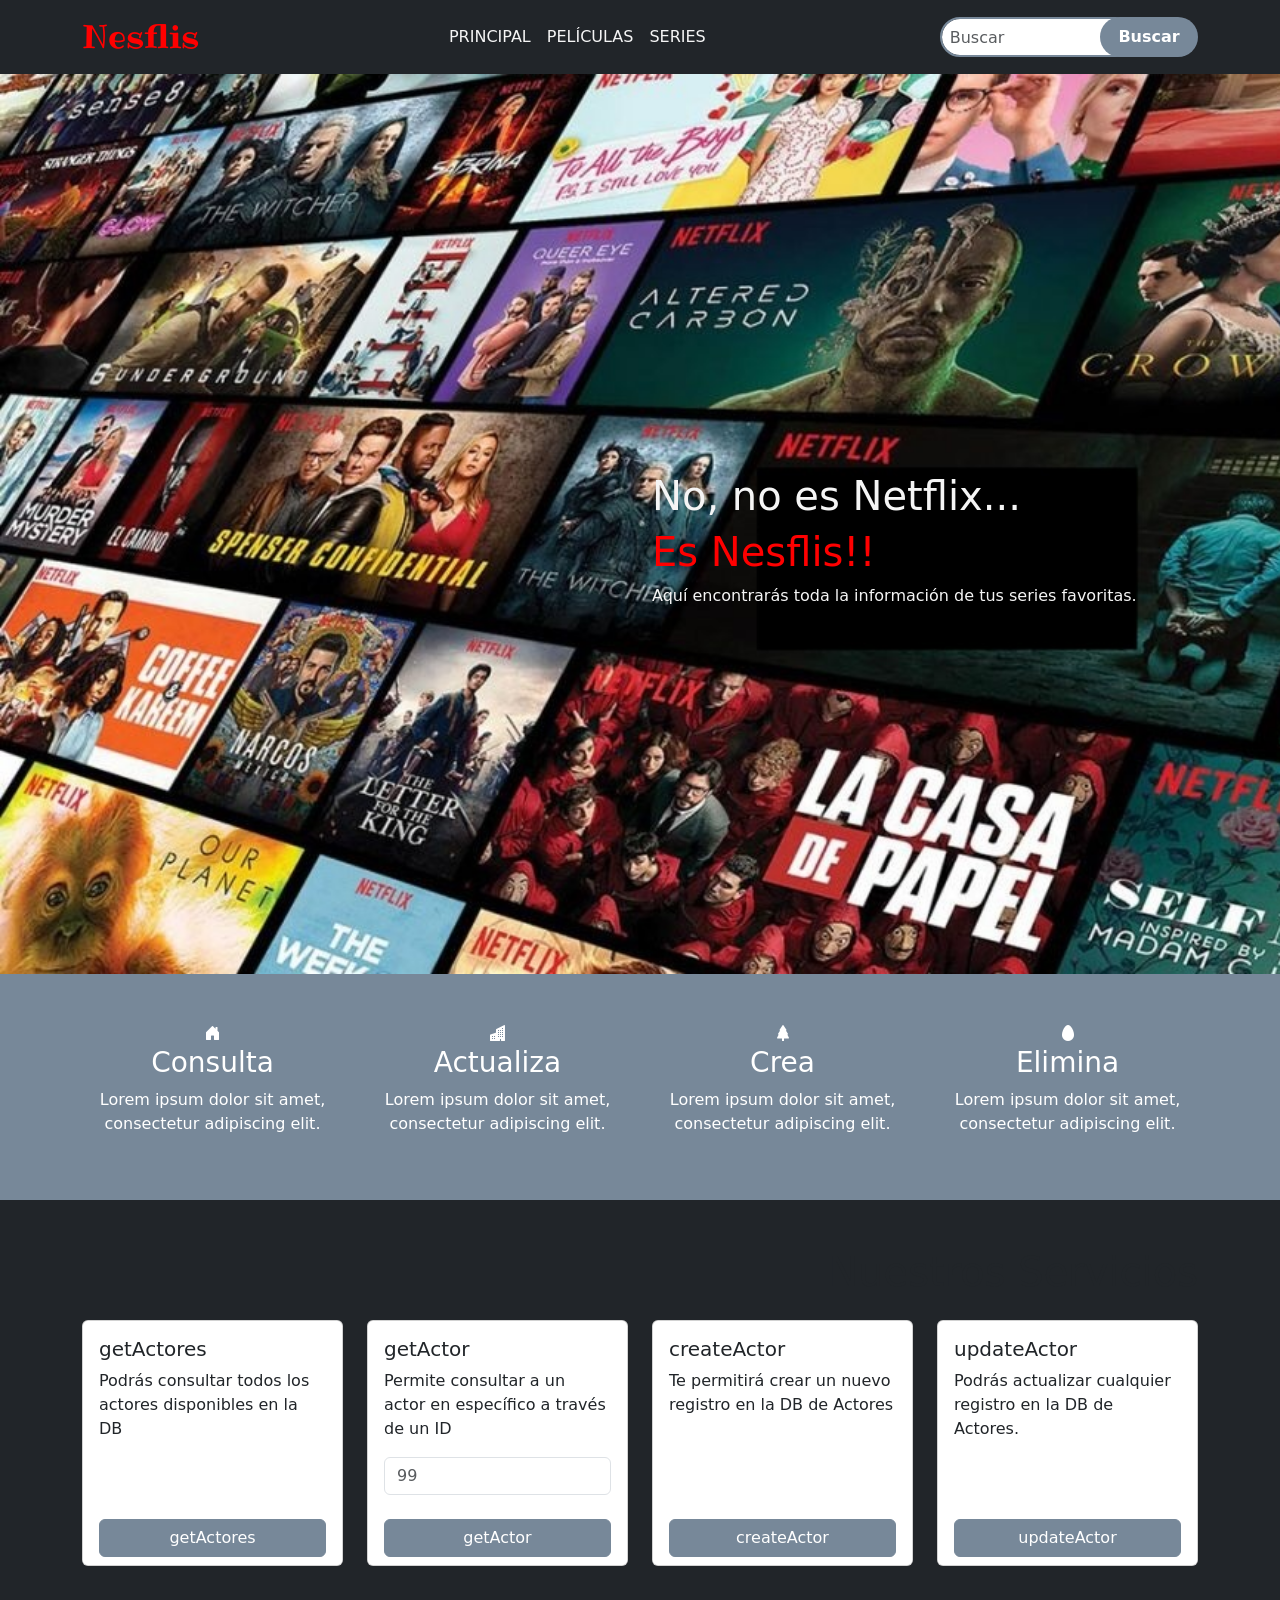
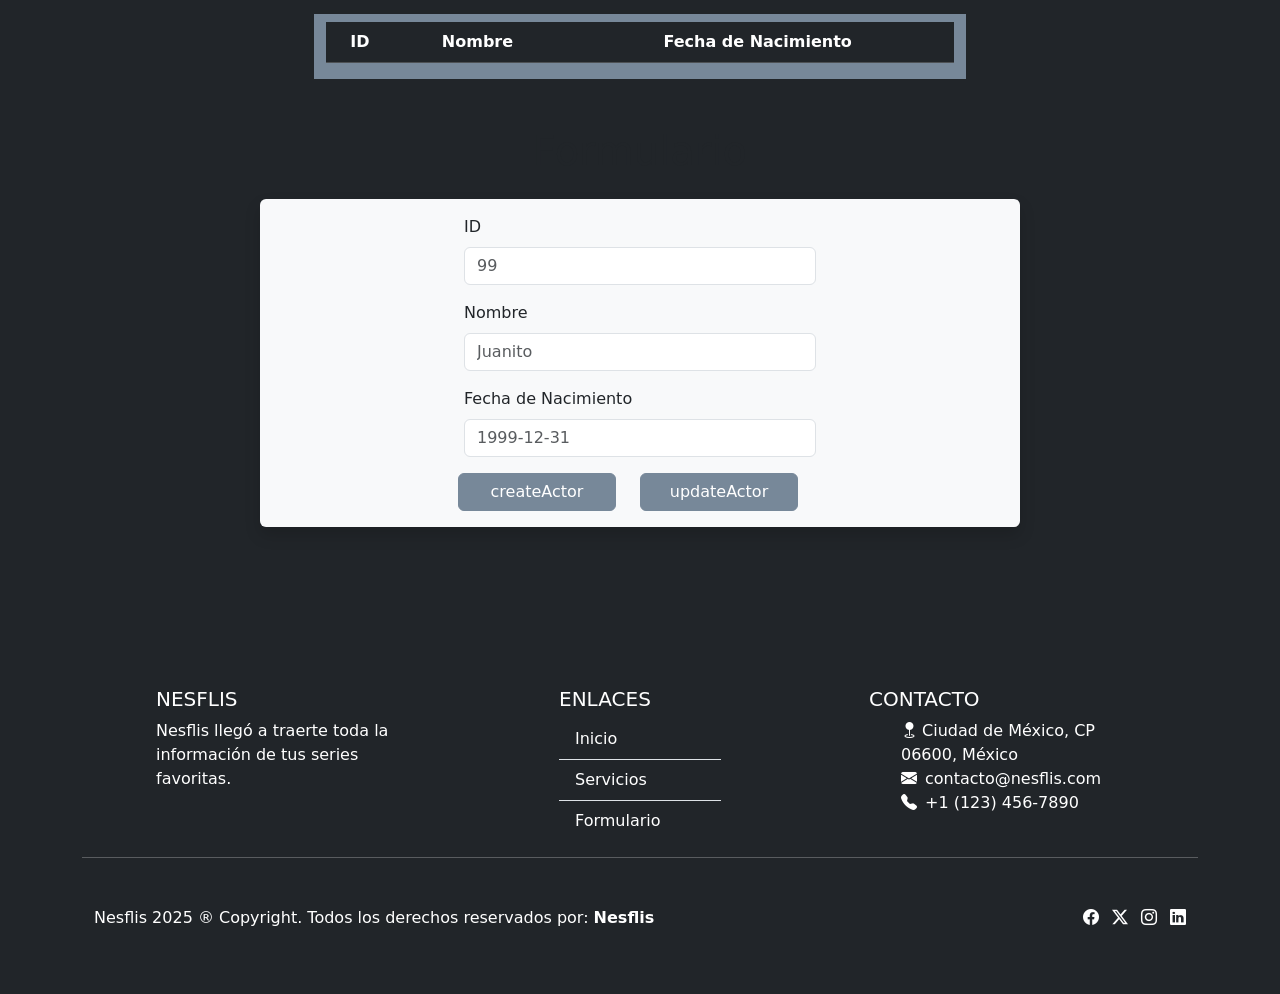
<file: index.html>
<!DOCTYPE html>
<html lang="en">
<head>
    <meta charset="UTF-8">
    <meta name="description" content="Creando un BackEnd y FrontEnd">
    <meta name="keywords" content="API, HTML, Einventiva, CSS, JavaScript">
    <meta name="viewport" content="width=device-width, initial-scale=1.0">
    <meta name="author" content="Felipe González">
    <meta name="viewport" content="width=device-width, initial-scale=1.0">
    <title>Nesflis</title>
    <link href="https://cdn.jsdelivr.net/npm/bootstrap@5.3.3/dist/css/bootstrap.min.css" rel="stylesheet" integrity="sha384-QWTKZyjpPEjISv5WaRU9OFeRpok6YctnYmDr5pNlyT2bRjXh0JMhjY6hW+ALEwIH" crossorigin="anonymous">
    <link rel="stylesheet" href="./css/style.css">
    <link rel="preconnect" href="https://fonts.googleapis.com">
    <link rel="preconnect" href="https://fonts.gstatic.com" crossorigin>
    <link href="https://fonts.googleapis.com/css2?family=Ribeye&family=Sour+Gummy:ital,wght@0,100..900;1,100..900&display=swap" rel="stylesheet">
    <link rel="stylesheet" href="https://cdn.jsdelivr.net/npm/bootstrap-icons@1.11.3/font/bootstrap-icons.min.css">
</head>

<script>

  function getActor(){
    
    const id = document.getElementById('idGet').value;
    const apiURL = 'http://localhost:3001/actores/' + id;
    
      fetch(apiURL,{
        method: "GET",
        dataType: "json",
        headers: {
            'Content-Type': 'application/json'
            }
      })
      .then(res => res.json())
      .then(data => {

        console.log(data)

        let tableBody = ``;
        let i = 0;
        
        tableBody += `<tr>
        <td>${data.actor_id}</td>
        <td>${data.nombre}</td>
        <td>${data.fecha_nacimiento}</td>
        </tr>`
          

        
        document.getElementById('titleTable').innerHTML = 'Datos getActor';
        document.getElementById('tableDatos').innerHTML = tableBody;  
      })
      .catch(error => {
            console.error('Error fetching data: :(', error);
        });
  }

  function getActores(){
    const apiURL = 'http://localhost:3001/actores';
    
      fetch(apiURL,{
        method: "GET",
        dataType: "json",
        headers: {
            'Content-Type': 'application/json'
            }
      })
      .then(res => res.json())
      .then(data => {

        console.log(data)

        let tableBody = ``;
        let i = 0;
        data.map(e =>{
          tableBody += `<tr>
          <td>${e.actor_id}</td>
          <td>${e.nombre}</td>
          <td>${e.fecha_nacimiento}</td>
          </tr>`
          }

        )
        document.getElementById('titleTable').innerHTML = 'Datos getActores';
        document.getElementById('tableDatos').innerHTML = tableBody;  
      })
      .catch(error => {
            console.error('Error fetching data: :(', error);
        });
  }

  function createActor(){
    const apiURL = 'http://localhost:3001/actores';
    
    const name = document.getElementById('namef').value;
    const birthday = document.getElementById('birthday').value;

    const datapost = {
      "name": name,
      "birthday": birthday
    }

    console.log(JSON.stringify(datapost));

    fetch(apiURL, {
      method: 'POST',
      headers: { 'Content-Type': 'application/json' },
      body: JSON.stringify(
            datapost
          ) 
      })
      .then(res => 
      res.text()
      )
      .then(data => {
        console.log('Información enviada',data);
        document.getElementById('tituloPOST').innerHTML = 'Actor Creado - Respuesta del Servidor:'
        document.getElementById('mensajePOST').innerHTML = data;
      })
      .catch(err => console.error('Error:', err));
    
  }

  function updateActor(){
    const id = document.getElementById('idf').value;

    const apiURL = 'http://localhost:3001/actores/' + id;
     
    const name = document.getElementById('namef').value;
    const birthday = document.getElementById('birthday').value;

    const datapost = {
      "name": name,
      "birthday": birthday
    }

    console.log('console',JSON.stringify(datapost));

    fetch(apiURL, {
      method: 'PUT',
      headers: { 'Content-Type': 'application/json' },
      body: JSON.stringify(
            datapost
          ) 
      })
      .then(res => res.text())
      .then(data => {
        console.log('Información actualizada',data);
        document.getElementById('tituloPOST').innerHTML = 'Actor Actualizado - Respuesta del Servidor:'
        document.getElementById('mensajePOST').innerHTML = data;
      })
      .catch(err => console.error('Error:', err));


  }

</script>


<body id="inicio" class="bg-dark">
    <nav class="navbar navbar-expand-lg bg-dark sticky-top">
        <div class="container">
          <a class="navbar-brand ribeye-regular fs-2 sticky-top" href="#inicio">Nesflis</a>
          <button class="navbar-toggler" type="button" data-bs-toggle="collapse" data-bs-target="#navbarSupportedContent" aria-controls="navbarSupportedContent" aria-expanded="false" aria-label="Toggle navigation">
            <span class="navbar-toggler-icon"></span>
          </button>
          <div class="collapse navbar-collapse text-uppercase" id="navbarSupportedContent">
            <ul class="navbar-nav m-auto mb-2 mb-lg-0">
              <li class="nav-item">
                <a class="nav-link active" aria-current="page" href="#" style="color: whitesmoke;">Principal</a>
              </li>
              <li class="nav-item">
                <a class="nav-link" href="#" style="color: whitesmoke;">Películas</a>
              </li>
              <li class="nav-item">
                <a class="nav-link" aria-disabled="true" style="color: whitesmoke;">Series</a>
              </li>
            </ul>
            <form class="d-flex" role="search">
              <input class="form-control px-2 search" type="search" placeholder="Buscar" aria-label="Search">
              <button class="btn0" type="submit">Buscar</button>
            </form>
          </div>
        </div>
    </nav>
    <section class="hero"> <!-- position-relative-->
        <div class="container">
            <div class="row min-vh-100 align-items-center">
                <div class="col-6">
                </div>
                <div class="col-lg-6 text-left pt-5 "> <!--position-absolute start-50 bottom-50 end-50-->
                    <h1 style="color: whitesmoke;">No, no es Netflix...</h1>
                    <h1 style="color: red;">Es Nesflis!!</h1>
                    <p class="text-body-light" style="color: whitesmoke;">Aquí encontrarás toda la información de tus series favoritas.</p>
                </div>
            </div>
        </div>
    </section>
    <section class="features">
        <div class="container">
            <div class="row text-center text-white py-5">
                <div class="col-3">
                    <i class="bi bi-house-door-fill"></i>
                    <h3>Consulta</h3>
                    <p>Lorem ipsum dolor sit amet, consectetur adipiscing elit.</p>
                </div>
                <div class="col-3">
                    <i class="bi bi-buildings-fill"></i>
                    <h3>Actualiza</h3>
                    <p>Lorem ipsum dolor sit amet, consectetur adipiscing elit.</p>
                </div>
                <div class="col-3">
                  <i class="bi bi-tree-fill"></i>
                    <h3>Crea</h3>
                    <p>Lorem ipsum dolor sit amet, consectetur adipiscing elit.</p>
                </div>
                <div class="col-3">
                    <i class="bi bi-egg-fill"></i>
                    <h3>Elimina</h3>
                    <p>Lorem ipsum dolor sit amet, consectetur adipiscing elit.</p></div>
                </div>
            </div>
        </div>
    </section>

    <section id="services">
      <div class="container py-5">
        <h1 class="mb-4 text-end">Nuestros Servicios</h1>
        <div class="row g-4">

          <div class="col-12 col-sm-6 col-lg-4 col-xl-3">
            <div class="card h-100">
              <!-- <img src="./assets/img/paquetaxo.webp" class="card-img-top" alt="paquetaxo"> -->
              <div class="card-body">
                <h5 class="card-title">getActores</h5>
                <p class="card-text">Podrás consultar todos los actores disponibles en la DB</p>
                <!-- <p class="card-text text-end"><strong>$9.99</strong></p> -->
              </div>
              <div class="card-footer bg-white border-top-0">
                <button class="btn btn-primary btnn w-100" onclick="getActores()"><a href="#titleTable" style="text-decoration: none; color: white;">getActores</a></button>
              </div>
            </div>
          </div>

          <div class="col-12 col-sm-6 col-lg-4 col-xl-3">
            <div class="card h-100">
              <!-- <img src="./assets/img/aceite.webp" class="card-img-top" alt="aceite"> -->
              <div class="card-body">
                <h5 class="card-title">getActor</h5>
                <p class="card-text">Permite consultar a un actor en específico a través de un ID</p>
                <!-- <p class="card-text text-end"><strong>$19.99</strong></p> -->
                 <input type="number" class="form-control" id="idGet" placeholder="99">

              </div>
              <div class="card-footer bg-white border-top-0">
                <button class="btn btn-primary btnn w-100" onclick="getActor()"><a href="#titleTable" style="text-decoration: none; color: white;">getActor</a></button>
              </div>
            </div>
          </div>

          <div class="col-12 col-sm-6 col-lg-4 col-xl-3">
            <div class="card h-100">
              <!-- <img src="" class="card-img-top" alt="baby_food"> -->
              <div class="card-body">
                <h5 class="card-title">createActor</h5>
                <p class="card-text">Te permitirá crear un nuevo registro en la DB de Actores</p>
                <!-- <p class="card-text text-end"><strong>$5.99</strong></p> -->
              </div>
              <div class="card-footer bg-white border-top-0">
                <button class="btn btn-primary btnn w-100"><a href="#form" style="text-decoration: none; color: white;">createActor</a></button>
              </div>
            </div>
          </div>

          <div class="col-12 col-sm-6 col-lg-4 col-xl-3">
            <div class="card h-100">
              <!-- <img src="" class="card-img-top" alt="fruits_and_vegetables"> -->
              <div class="card-body">
                <h5 class="card-title">updateActor</h5>
                <p class="card-text">Podrás actualizar cualquier registro en la DB de Actores.</p>
                <!-- <p class="card-text text-end"><strong>$15.99</strong></p> -->
              </div>
              <div class="card-footer bg-white border-top-0">
                <button class="btn btn-primary btnn w-100"><a href="#form" style="text-decoration: none; color: white;">updateActor</a></button>
              </div>
            </div>
          </div>
        </div>
      </div>
    </section>

    <section>
      <div class="row">
        <div class="col-3"></div>
        <div id="datosShow" class="col-6 features text-center">
          <h2 id="titleTable" class="features">
            
          </h2>
          <table class="table table-dark table-striped">
            <thead>
              <tr>
                <th scope="col">ID</th>
                <th scope="col">Nombre</th>
                <th scope="col">Fecha de Nacimiento</th>
              </tr>
            </thead>
            <tbody id="tableDatos"></tbody>
          </table>
          
        </div> 
        <div class="col-3"></div>
      </div>
    </section>


    <section id="formul">
      <div class="container py-5 mx-auto">
        <div class="row">
          <h1 class="mb-4 text-center">Formulario</h1>

          <div class="col-2"></div>

          <form id="form" class="col-8 shadow p-3 mb-5 bg-body-tertiary rounded">
              <div class="row">
                <div class="col-3"></div>
                <div class="col-6 mb-3">
                  <label for="id" class="form-label">ID</label>
                  <input type="number" class="form-control" id="idf" placeholder="99">
                </div>
                <div class="col-3"></div>
              </div>
            
              <div class="row">
                <div class="col-3"></div>
                <div class="col-6 mb-3">
                  <label for="name" class="form-label">Nombre</label>
                  <input type="text" class="form-control" id="namef" placeholder="Juanito">
                </div>
                <div class="col-3"></div>
              </div>

              <div class="row">
                <div class="col-3"></div>
                <div class="col-6 mb-3">
                  <label for="birthday" class="form-label">Fecha de Nacimiento</label>
                  <input type="datetime" class="form-control" id="birthday" placeholder="1999-12-31">
                </div>
                <div class="col-3"></div>

            <div class="row">
              <div class="col-3"></div>
              <div class="col-3 d-grid gap-2 mx-auto">
                <button type="button" class="btn btn-primary btnn" onclick="createActor()">createActor</button>
              </div>
              <div class="col-3 d-grid gap-2 mx-auto">
                <button type="button" class="btn btn-primary btnn" onclick="updateActor()">updateActor</button>
              </div>
              <div class="col-3"></div>
            </div>

          </form>
          <div class="col-2"></div>

        </div>  
        
        <div class="row">
          <div class="col-3"></div>
          <div class="col-6">
            <h2 id="tituloPOST" style="color: whitesmoke;"></h2>
            <p id="mensajePOST" style="color: whitesmoke;"></p>
          </div>
          <div class="col-3"></div>
        </div>

      </div>
    </section>

    <footer class="bg-dark text-white pt-5 pb-5">
      <div class="container align-items-center">
          <div class="row mx-auto">
              <div class="col-md-3 col-lg-3 col-xl-3 mx-auto">
                  <h5 class="text-uppercase font-weight-bold">Nesflis</h5>
                  <p>Nesflis llegó a traerte toda la información de tus series favoritas.</p>
              </div>

              <div class="col-md-2 col-lg-2 col-xl-2 mx-auto">
                  <h5 class="text-uppercase font-weight-bold">Enlaces</h5>
                  <ul class="list-group list-group-flush">
                    <li class="list-group-item text-bg-dark"><a href="#inicio" class="text-white" style="text-decoration: none;">Inicio</a></li>
                    <li class="list-group-item text-bg-dark"><a href="#services" class="text-white" style="text-decoration: none;">Servicios</a></li>
                    <li class="list-group-item text-bg-dark"><a href="#formul" class="text-white" style="text-decoration: none;">Formulario</a></li>
                  </ul>
              </div>

              <div class="col-md-4 col-lg-3 col-xl-3 mx-auto">
                  <h5 class="text-uppercase font-weight-bold">Contacto</h5>
                  <ul style="list-style: none;">
                  <li>
                    <a href="https://www.google.com/maps/place/Ciudad+de+M%C3%A9xico,+CDMX/data=!4m2!3m1!1s0x85ce0026db097507:0x54061076265ee841?sa=X&ved=1t:242&ictx=111" target="_blank" style="text-decoration: none; color: white">
                    <i class="bi bi-geo-fill"></i> Ciudad de México, CP 06600, México
                    </a>
                  </li>
                  <li>
                    <a href="mailto: contacto@elmorromall.com" style="text-decoration: none; color: white;">
                    <i class="bi bi-envelope-fill me-2"></i>contacto@nesflis.com
                    </a>
                  </li>
                  <li>
                    <a href="tel: +1 (123) 456-7890" target="_blank" style="text-decoration: none; color: white;">
                    <i class="bi bi-telephone-fill me-2"></i>+1 (123) 456-7890
                    </a>
                  </li>
                </ul>
              </div>
          </div>

          <hr class="mb-5">

          <div class="row align-items-center mx-auto">
              <div class="col-md-7 col-lg-8">
                  <p>Nesflis 2025 ® Copyright. Todos los derechos reservados por:
                      <a href="#inicio" class="text-white" style="text-decoration: none;">
                          <strong>Nesflis</strong>
                      </a>
                  </p>
              </div>
              <div class="col-md-5 col-lg-4">
                  <div class="text-center text-md-end">
                      <ul class="list-unstyled list-inline">
                          <li class="list-inline-item">
                              <a href="https://www.facebook.com" class="text-white"><i class="bi bi-facebook"></i></a>
                          </li>
                          <li class="list-inline-item">
                              <a href="https://x.com/?lang=es" class="text-white"><i class="bi bi-twitter-x"></i></a>
                          </li>
                          <li class="list-inline-item">
                              <a href="https://www.instagram.com" class="text-white"><i class="bi bi-instagram"></i></a>
                          </li>
                          <li class="list-inline-item">
                              <a href="https://www.linkedin.com" class="text-white"><i class="bi bi-linkedin"></i></a>
                          </li>
                      </ul>
                  </div>
              </div>
          </div>
      </div>
  </footer>

    <script src="https://cdn.jsdelivr.net/npm/bootstrap@5.3.3/dist/js/bootstrap.bundle.min.js" integrity="sha384-YvpcrYf0tY3lHB60NNkmXc5s9fDVZLESaAA55NDzOxhy9GkcIdslK1eN7N6jIeHz" crossorigin="anonymous"></script>
</body>
</html>
</file>
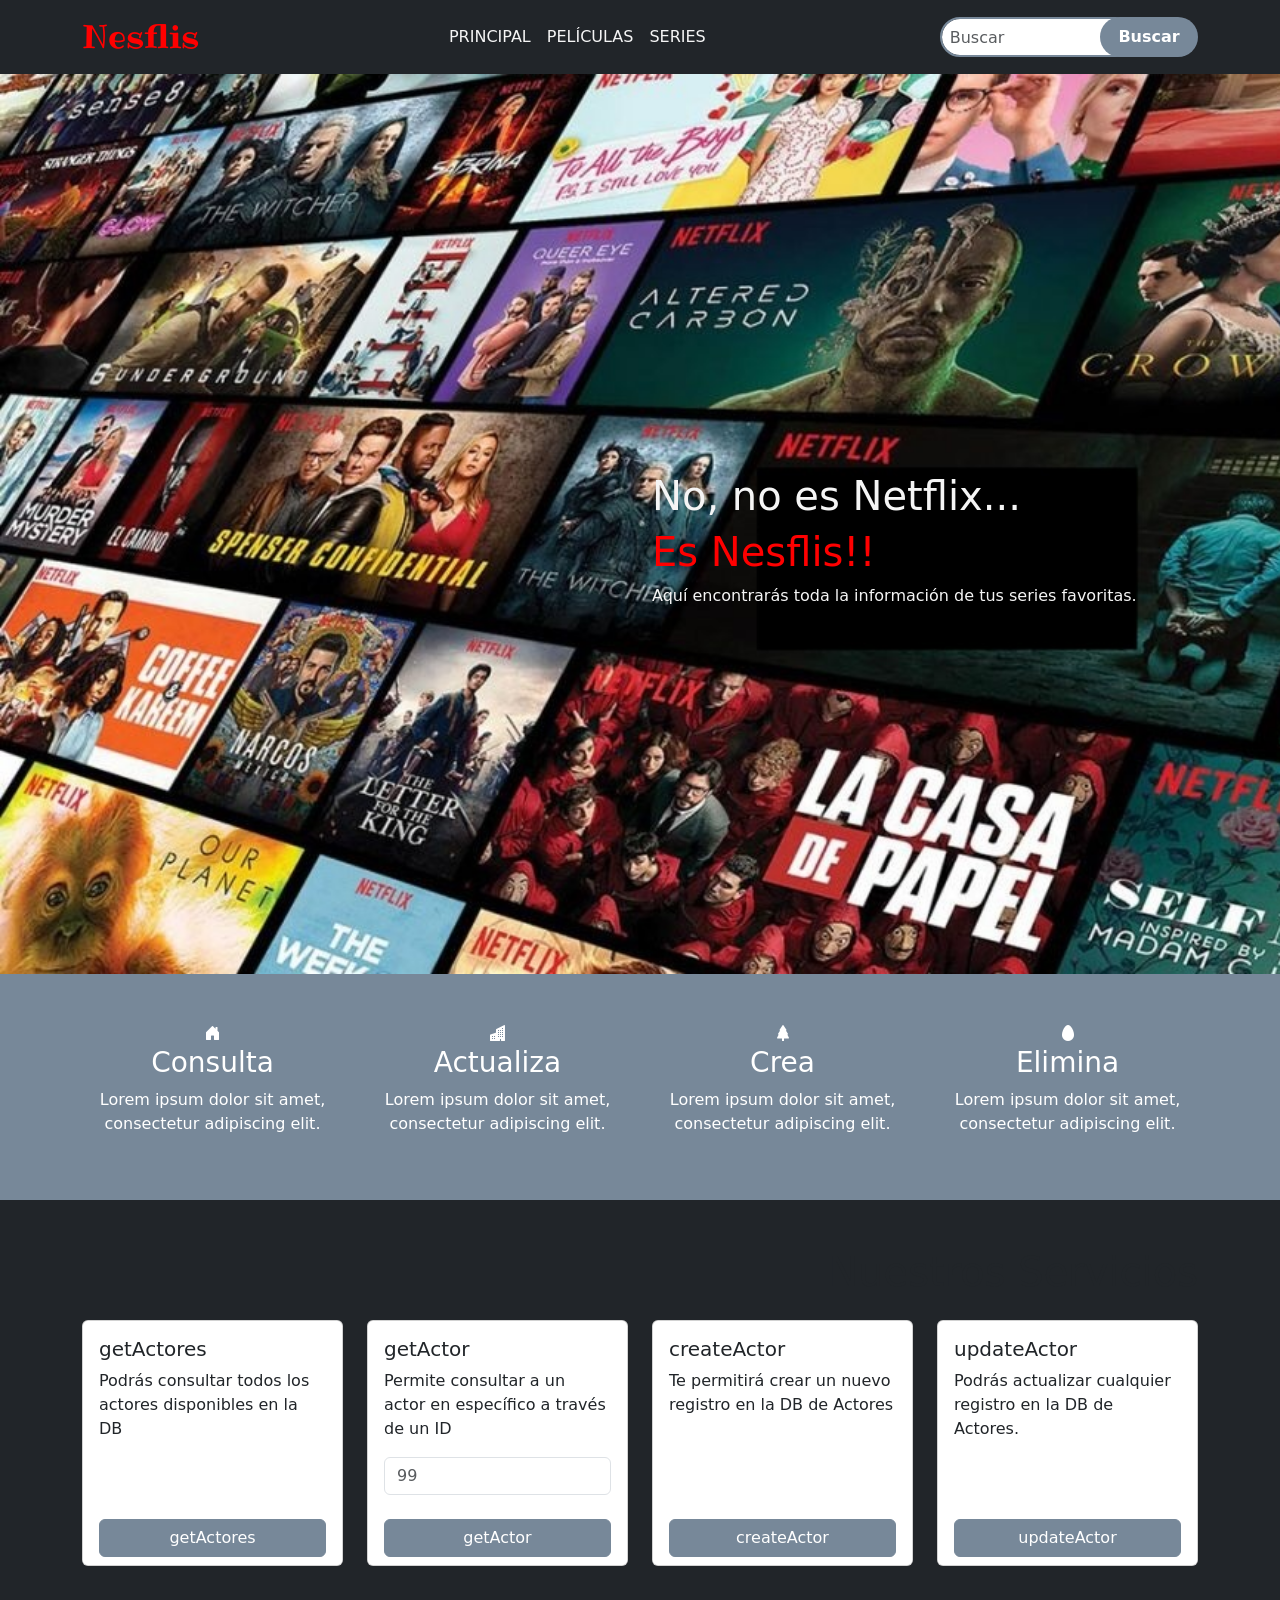
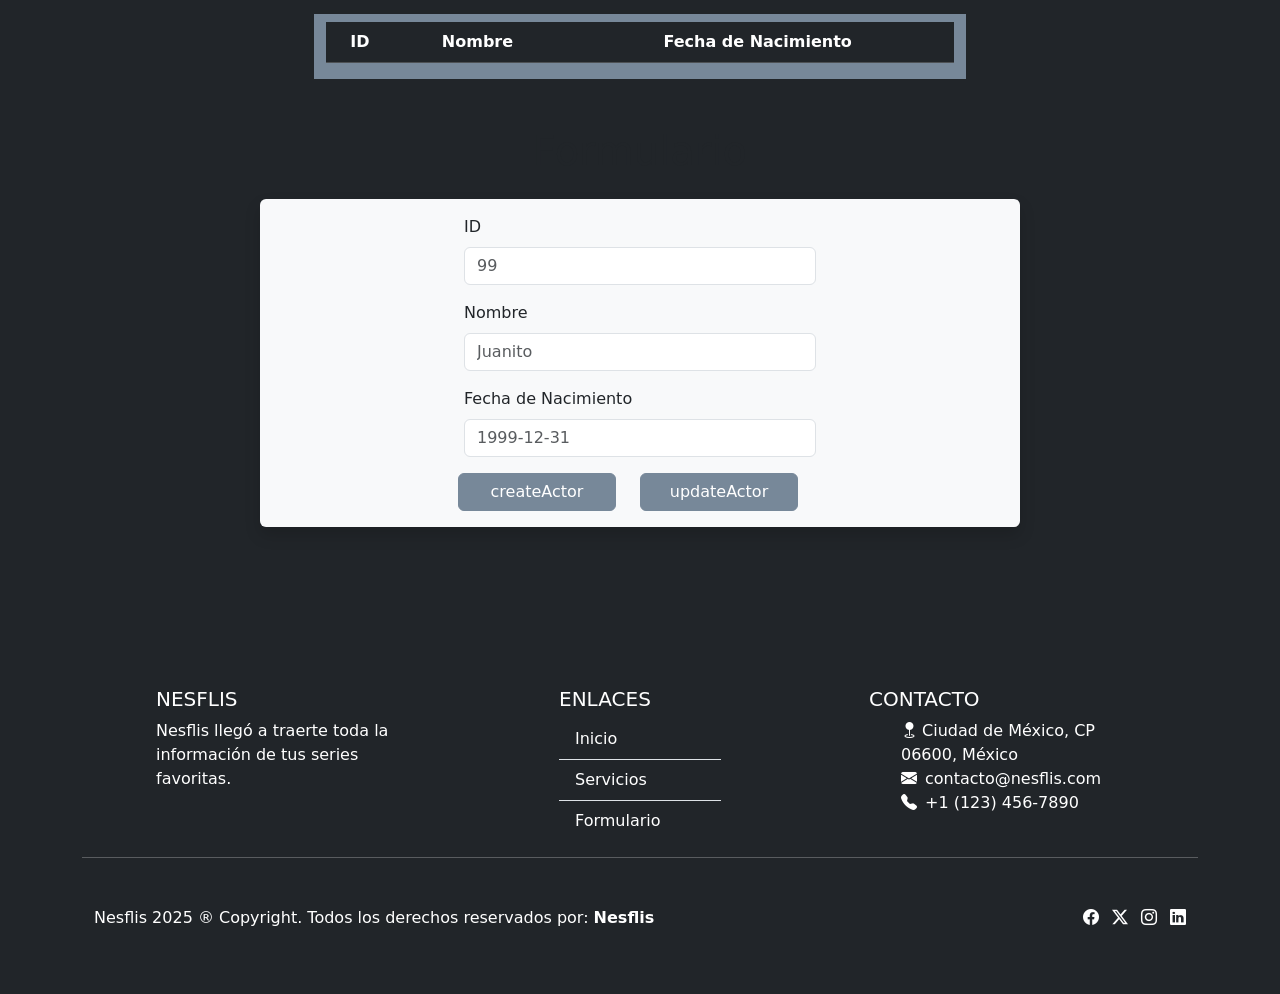
<file: html/index.html>
<!DOCTYPE html>
<html lang="en">
<head>
    <meta charset="UTF-8">
    <meta name="description" content="Creando un BackEnd y FrontEnd">
    <meta name="keywords" content="API, HTML, Einventiva, CSS, JavaScript">
    <meta name="viewport" content="width=device-width, initial-scale=1.0">
    <meta name="author" content="Felipe González">
    <meta name="viewport" content="width=device-width, initial-scale=1.0">
    <title>Nesflis</title>
    <link href="https://cdn.jsdelivr.net/npm/bootstrap@5.3.3/dist/css/bootstrap.min.css" rel="stylesheet" integrity="sha384-QWTKZyjpPEjISv5WaRU9OFeRpok6YctnYmDr5pNlyT2bRjXh0JMhjY6hW+ALEwIH" crossorigin="anonymous">
    <link rel="stylesheet" href="../css/style.css">
    <link rel="preconnect" href="https://fonts.googleapis.com">
    <link rel="preconnect" href="https://fonts.gstatic.com" crossorigin>
    <link href="https://fonts.googleapis.com/css2?family=Ribeye&family=Sour+Gummy:ital,wght@0,100..900;1,100..900&display=swap" rel="stylesheet">
    <link rel="stylesheet" href="https://cdn.jsdelivr.net/npm/bootstrap-icons@1.11.3/font/bootstrap-icons.min.css">
</head>

<script>

  function getActor(){
    
    const id = document.getElementById('idGet').value;
    const apiURL = 'http://localhost:3001/actores/' + id;
    
      fetch(apiURL,{
        method: "GET",
        dataType: "json",
        headers: {
            'Content-Type': 'application/json'
            }
      })
      .then(res => res.json())
      .then(data => {

        console.log(data)

        let tableBody = ``;
        let i = 0;
        
        tableBody += `<tr>
        <td>${data.actor_id}</td>
        <td>${data.nombre}</td>
        <td>${data.fecha_nacimiento}</td>
        </tr>`
          

        
        document.getElementById('titleTable').innerHTML = 'Datos getActor';
        document.getElementById('tableDatos').innerHTML = tableBody;  
      })
      .catch(error => {
            console.error('Error fetching data: :(', error);
        });
  }

  function getActores(){
    const apiURL = 'http://localhost:3001/actores';
    
      fetch(apiURL,{
        method: "GET",
        dataType: "json",
        headers: {
            'Content-Type': 'application/json'
            }
      })
      .then(res => res.json())
      .then(data => {

        console.log(data)

        let tableBody = ``;
        let i = 0;
        data.map(e =>{
          tableBody += `<tr>
          <td>${e.actor_id}</td>
          <td>${e.nombre}</td>
          <td>${e.fecha_nacimiento}</td>
          </tr>`
          }

        )
        document.getElementById('titleTable').innerHTML = 'Datos getActores';
        document.getElementById('tableDatos').innerHTML = tableBody;  
      })
      .catch(error => {
            console.error('Error fetching data: :(', error);
        });
  }

  function createActor(){
    const apiURL = 'http://localhost:3001/actores';
    
    const name = document.getElementById('namef').value;
    const birthday = document.getElementById('birthday').value;

    const datapost = {
      "name": name,
      "birthday": birthday
    }

    console.log(JSON.stringify(datapost));

    fetch(apiURL, {
      method: 'POST',
      headers: { 'Content-Type': 'application/json' },
      body: JSON.stringify(
            datapost
          ) 
      })
      .then(res => 
      res.text()
      )
      .then(data => {
        console.log('Información enviada',data);
        document.getElementById('tituloPOST').innerHTML = 'Actor Creado - Respuesta del Servidor:'
        document.getElementById('mensajePOST').innerHTML = data;
      })
      .catch(err => console.error('Error:', err));
    
  }

  function updateActor(){
    const id = document.getElementById('idf').value;

    const apiURL = 'http://localhost:3001/actores/' + id;
     
    const name = document.getElementById('namef').value;
    const birthday = document.getElementById('birthday').value;

    const datapost = {
      "name": name,
      "birthday": birthday
    }

    console.log('console',JSON.stringify(datapost));

    fetch(apiURL, {
      method: 'PUT',
      headers: { 'Content-Type': 'application/json' },
      body: JSON.stringify(
            datapost
          ) 
      })
      .then(res => res.text())
      .then(data => {
        console.log('Información actualizada',data);
        document.getElementById('tituloPOST').innerHTML = 'Actor Actualizado - Respuesta del Servidor:'
        document.getElementById('mensajePOST').innerHTML = data;
      })
      .catch(err => console.error('Error:', err));


  }

</script>


<body id="inicio" class="bg-dark">
    <nav class="navbar navbar-expand-lg bg-dark sticky-top">
        <div class="container">
          <a class="navbar-brand ribeye-regular fs-2 sticky-top" href="#inicio">Nesflis</a>
          <button class="navbar-toggler" type="button" data-bs-toggle="collapse" data-bs-target="#navbarSupportedContent" aria-controls="navbarSupportedContent" aria-expanded="false" aria-label="Toggle navigation">
            <span class="navbar-toggler-icon"></span>
          </button>
          <div class="collapse navbar-collapse text-uppercase" id="navbarSupportedContent">
            <ul class="navbar-nav m-auto mb-2 mb-lg-0">
              <li class="nav-item">
                <a class="nav-link active" aria-current="page" href="#" style="color: whitesmoke;">Principal</a>
              </li>
              <li class="nav-item">
                <a class="nav-link" href="#" style="color: whitesmoke;">Películas</a>
              </li>
              <li class="nav-item">
                <a class="nav-link" aria-disabled="true" style="color: whitesmoke;">Series</a>
              </li>
            </ul>
            <form class="d-flex" role="search">
              <input class="form-control px-2 search" type="search" placeholder="Buscar" aria-label="Search">
              <button class="btn0" type="submit">Buscar</button>
            </form>
          </div>
        </div>
    </nav>
    <section class="hero"> <!-- position-relative-->
        <div class="container">
            <div class="row min-vh-100 align-items-center">
                <div class="col-6">
                </div>
                <div class="col-lg-6 text-left pt-5 "> <!--position-absolute start-50 bottom-50 end-50-->
                    <h1 style="color: whitesmoke;">No, no es Netflix...</h1>
                    <h1 style="color: red;">Es Nesflis!!</h1>
                    <p class="text-body-light" style="color: whitesmoke;">Aquí encontrarás toda la información de tus series favoritas.</p>
                </div>
            </div>
        </div>
    </section>
    <section class="features">
        <div class="container">
            <div class="row text-center text-white py-5">
                <div class="col-3">
                    <i class="bi bi-house-door-fill"></i>
                    <h3>Consulta</h3>
                    <p>Lorem ipsum dolor sit amet, consectetur adipiscing elit.</p>
                </div>
                <div class="col-3">
                    <i class="bi bi-buildings-fill"></i>
                    <h3>Actualiza</h3>
                    <p>Lorem ipsum dolor sit amet, consectetur adipiscing elit.</p>
                </div>
                <div class="col-3">
                  <i class="bi bi-tree-fill"></i>
                    <h3>Crea</h3>
                    <p>Lorem ipsum dolor sit amet, consectetur adipiscing elit.</p>
                </div>
                <div class="col-3">
                    <i class="bi bi-egg-fill"></i>
                    <h3>Elimina</h3>
                    <p>Lorem ipsum dolor sit amet, consectetur adipiscing elit.</p></div>
                </div>
            </div>
        </div>
    </section>

    <section id="services">
      <div class="container py-5">
        <h1 class="mb-4 text-end">Nuestros Servicios</h1>
        <div class="row g-4">

          <div class="col-12 col-sm-6 col-lg-4 col-xl-3">
            <div class="card h-100">
              <!-- <img src="./assets/img/paquetaxo.webp" class="card-img-top" alt="paquetaxo"> -->
              <div class="card-body">
                <h5 class="card-title">getActores</h5>
                <p class="card-text">Podrás consultar todos los actores disponibles en la DB</p>
                <!-- <p class="card-text text-end"><strong>$9.99</strong></p> -->
              </div>
              <div class="card-footer bg-white border-top-0">
                <button class="btn btn-primary btnn w-100" onclick="getActores()"><a href="#titleTable" style="text-decoration: none; color: white;">getActores</a></button>
              </div>
            </div>
          </div>

          <div class="col-12 col-sm-6 col-lg-4 col-xl-3">
            <div class="card h-100">
              <!-- <img src="./assets/img/aceite.webp" class="card-img-top" alt="aceite"> -->
              <div class="card-body">
                <h5 class="card-title">getActor</h5>
                <p class="card-text">Permite consultar a un actor en específico a través de un ID</p>
                <!-- <p class="card-text text-end"><strong>$19.99</strong></p> -->
                 <input type="number" class="form-control" id="idGet" placeholder="99">

              </div>
              <div class="card-footer bg-white border-top-0">
                <button class="btn btn-primary btnn w-100" onclick="getActor()"><a href="#titleTable" style="text-decoration: none; color: white;">getActor</a></button>
              </div>
            </div>
          </div>

          <div class="col-12 col-sm-6 col-lg-4 col-xl-3">
            <div class="card h-100">
              <!-- <img src="" class="card-img-top" alt="baby_food"> -->
              <div class="card-body">
                <h5 class="card-title">createActor</h5>
                <p class="card-text">Te permitirá crear un nuevo registro en la DB de Actores</p>
                <!-- <p class="card-text text-end"><strong>$5.99</strong></p> -->
              </div>
              <div class="card-footer bg-white border-top-0">
                <button class="btn btn-primary btnn w-100"><a href="#form" style="text-decoration: none; color: white;">createActor</a></button>
              </div>
            </div>
          </div>

          <div class="col-12 col-sm-6 col-lg-4 col-xl-3">
            <div class="card h-100">
              <!-- <img src="" class="card-img-top" alt="fruits_and_vegetables"> -->
              <div class="card-body">
                <h5 class="card-title">updateActor</h5>
                <p class="card-text">Podrás actualizar cualquier registro en la DB de Actores.</p>
                <!-- <p class="card-text text-end"><strong>$15.99</strong></p> -->
              </div>
              <div class="card-footer bg-white border-top-0">
                <button class="btn btn-primary btnn w-100"><a href="#form" style="text-decoration: none; color: white;">updateActor</a></button>
              </div>
            </div>
          </div>
        </div>
      </div>
    </section>

    <section>
      <div class="row">
        <div class="col-3"></div>
        <div id="datosShow" class="col-6 features text-center">
          <h2 id="titleTable" class="features">
            
          </h2>
          <table class="table table-dark table-striped">
            <thead>
              <tr>
                <th scope="col">ID</th>
                <th scope="col">Nombre</th>
                <th scope="col">Fecha de Nacimiento</th>
              </tr>
            </thead>
            <tbody id="tableDatos"></tbody>
          </table>
          
        </div> 
        <div class="col-3"></div>
      </div>
    </section>


    <section id="formul">
      <div class="container py-5 mx-auto">
        <div class="row">
          <h1 class="mb-4 text-center">Formulario</h1>

          <div class="col-2"></div>

          <form id="form" class="col-8 shadow p-3 mb-5 bg-body-tertiary rounded">
              <div class="row">
                <div class="col-3"></div>
                <div class="col-6 mb-3">
                  <label for="id" class="form-label">ID</label>
                  <input type="number" class="form-control" id="idf" placeholder="99">
                </div>
                <div class="col-3"></div>
              </div>
            
              <div class="row">
                <div class="col-3"></div>
                <div class="col-6 mb-3">
                  <label for="name" class="form-label">Nombre</label>
                  <input type="text" class="form-control" id="namef" placeholder="Juanito">
                </div>
                <div class="col-3"></div>
              </div>

              <div class="row">
                <div class="col-3"></div>
                <div class="col-6 mb-3">
                  <label for="birthday" class="form-label">Fecha de Nacimiento</label>
                  <input type="datetime" class="form-control" id="birthday" placeholder="1999-12-31">
                </div>
                <div class="col-3"></div>

            <div class="row">
              <div class="col-3"></div>
              <div class="col-3 d-grid gap-2 mx-auto">
                <button type="button" class="btn btn-primary btnn" onclick="createActor()">createActor</button>
              </div>
              <div class="col-3 d-grid gap-2 mx-auto">
                <button type="button" class="btn btn-primary btnn" onclick="updateActor()">updateActor</button>
              </div>
              <div class="col-3"></div>
            </div>

          </form>
          <div class="col-2"></div>

        </div>  
        
        <div class="row">
          <div class="col-3"></div>
          <div class="col-6">
            <h2 id="tituloPOST" style="color: whitesmoke;"></h2>
            <p id="mensajePOST" style="color: whitesmoke;"></p>
          </div>
          <div class="col-3"></div>
        </div>

      </div>
    </section>

    <footer class="bg-dark text-white pt-5 pb-5">
      <div class="container align-items-center">
          <div class="row mx-auto">
              <div class="col-md-3 col-lg-3 col-xl-3 mx-auto">
                  <h5 class="text-uppercase font-weight-bold">Nesflis</h5>
                  <p>Nesflis llegó a traerte toda la información de tus series favoritas.</p>
              </div>

              <div class="col-md-2 col-lg-2 col-xl-2 mx-auto">
                  <h5 class="text-uppercase font-weight-bold">Enlaces</h5>
                  <ul class="list-group list-group-flush">
                    <li class="list-group-item text-bg-dark"><a href="#inicio" class="text-white" style="text-decoration: none;">Inicio</a></li>
                    <li class="list-group-item text-bg-dark"><a href="#services" class="text-white" style="text-decoration: none;">Servicios</a></li>
                    <li class="list-group-item text-bg-dark"><a href="#formul" class="text-white" style="text-decoration: none;">Formulario</a></li>
                  </ul>
              </div>

              <div class="col-md-4 col-lg-3 col-xl-3 mx-auto">
                  <h5 class="text-uppercase font-weight-bold">Contacto</h5>
                  <ul style="list-style: none;">
                  <li>
                    <a href="https://www.google.com/maps/place/Ciudad+de+M%C3%A9xico,+CDMX/data=!4m2!3m1!1s0x85ce0026db097507:0x54061076265ee841?sa=X&ved=1t:242&ictx=111" target="_blank" style="text-decoration: none; color: white">
                    <i class="bi bi-geo-fill"></i> Ciudad de México, CP 06600, México
                    </a>
                  </li>
                  <li>
                    <a href="mailto: contacto@elmorromall.com" style="text-decoration: none; color: white;">
                    <i class="bi bi-envelope-fill me-2"></i>contacto@nesflis.com
                    </a>
                  </li>
                  <li>
                    <a href="tel: +1 (123) 456-7890" target="_blank" style="text-decoration: none; color: white;">
                    <i class="bi bi-telephone-fill me-2"></i>+1 (123) 456-7890
                    </a>
                  </li>
                </ul>
              </div>
          </div>

          <hr class="mb-5">

          <div class="row align-items-center mx-auto">
              <div class="col-md-7 col-lg-8">
                  <p>Nesflis 2025 ® Copyright. Todos los derechos reservados por:
                      <a href="#inicio" class="text-white" style="text-decoration: none;">
                          <strong>Nesflis</strong>
                      </a>
                  </p>
              </div>
              <div class="col-md-5 col-lg-4">
                  <div class="text-center text-md-end">
                      <ul class="list-unstyled list-inline">
                          <li class="list-inline-item">
                              <a href="https://www.facebook.com" class="text-white"><i class="bi bi-facebook"></i></a>
                          </li>
                          <li class="list-inline-item">
                              <a href="https://x.com/?lang=es" class="text-white"><i class="bi bi-twitter-x"></i></a>
                          </li>
                          <li class="list-inline-item">
                              <a href="https://www.instagram.com" class="text-white"><i class="bi bi-instagram"></i></a>
                          </li>
                          <li class="list-inline-item">
                              <a href="https://www.linkedin.com" class="text-white"><i class="bi bi-linkedin"></i></a>
                          </li>
                      </ul>
                  </div>
              </div>
          </div>
      </div>
  </footer>

    <script src="https://cdn.jsdelivr.net/npm/bootstrap@5.3.3/dist/js/bootstrap.bundle.min.js" integrity="sha384-YvpcrYf0tY3lHB60NNkmXc5s9fDVZLESaAA55NDzOxhy9GkcIdslK1eN7N6jIeHz" crossorigin="anonymous"></script>
</body>
</html>
</file>
<file: css/style.css>
body{
    margin:0;
    padding:0;
    box-sizing:border-box;
}

.ribeye-regular {
    font-family: "Ribeye", serif;
    font-weight: 400;
    font-style: normal;
    color: red;
}
  

.sour-gummy-regular {
    font-family: "Sour Gummy", sans-serif;
    font-optical-sizing: auto;
    font-weight: 100;
    font-style: normal;
    font-variation-settings:
      "wdth" 100;
    color: whitesmoke;
}
.search{
    height: 40px;
    width: 80%;
    border-radius: 60px;
    outline: none;
    border: 2px solid lightslategray;
    margin-right: -35px;
}
.btn0{
    height: 40px;
    width: 40%;
    outline: none;
    border: none;
    background-color:  lightslategray;
    color: white;
    font-weight: bold;
    border-radius: 60px;
}
.hero{
    background: url('../assets/img/Netflix-pantalla-blog-wow-1024x609.jpeg') no-repeat;
    background-size: cover;
    height: 100vh;
    background-position: left;
    width: 100%;
}
.features{
    background-color:  lightslategray;
    color: whitesmoke;
}
.btnn{
    background-color:  lightslategray;
    border-color:  lightslategray;
}
.btnn:hover{
    background-color: slategray !important;
    border-color: gray;
}
</file>
